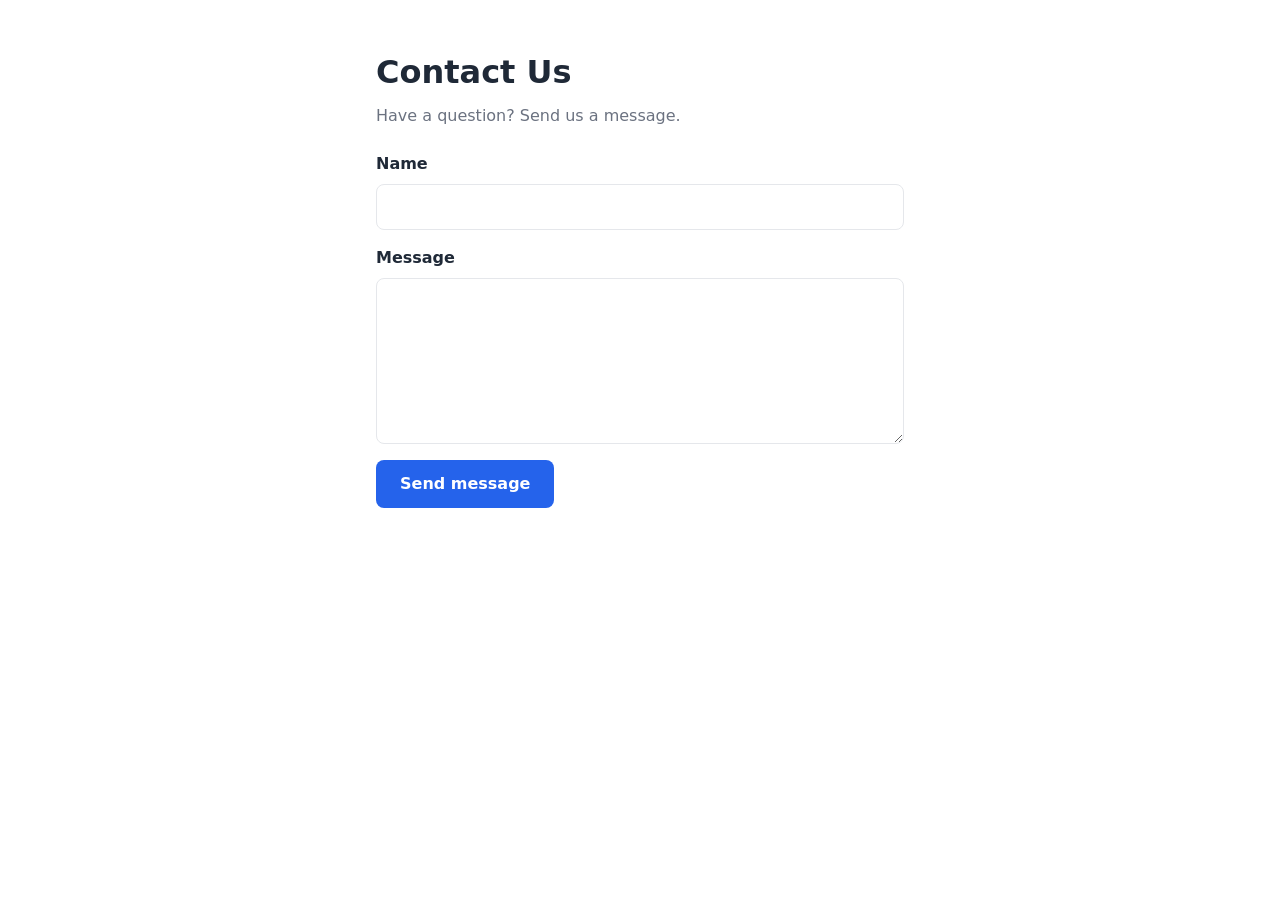
<file: contact.html>
<!DOCTYPE html>
<html lang="en">
<head>
  <meta charset="UTF-8" />
  <meta name="viewport" content="width=device-width, initial-scale=1" />
  <title>Contact Us</title>
  <link rel="stylesheet" href="contact.css" />
  <script src="contact.js" defer></script>
</head>
<body>
  <main class="contact">
    <h1>Contact Us</h1>
    <p class="intro">Have a question? Send us a message.</p>

    <form id="contact-form" class="contact-form">
      <label for="contact-name">Name</label>
      <input id="contact-name" name="name" type="text" autocomplete="name" required />

      <label for="contact-message">Message</label>
      <textarea id="contact-message" name="message" rows="6" required></textarea>

      <button type="submit" class="button">Send message</button>
    </form>
  </main>

  <dialog id="thank-you-dialog" class="modal" aria-labelledby="thank-you-title">
    <h2 id="thank-you-title">Thank you!</h2>
    <p>Your message has been received.</p>
    <form method="dialog">
      <button type="submit" class="button">Close</button>
    </form>
  </dialog>
</body>
</html>
</file>
<file: contact.css>
/* Color values match the Simple Shop styles.css tokens so the pages look consistent. */
:root {
  --color-bg: #ffffff;
  --color-text: #1f2937;
  --color-muted: #6b7280;
  --color-accent: #2563eb;
  --color-accent-text: #ffffff;
  --color-border: #e5e7eb;
}

*, *::before, *::after { box-sizing: border-box; }

body {
  margin: 0;
  font-family: system-ui, -apple-system, "Segoe UI", Roboto, sans-serif;
  color: var(--color-text);
  background: var(--color-bg);
  line-height: 1.5;
}

.contact {
  max-width: 560px;
  margin: 0 auto;
  padding: 48px 16px;
}

.contact h1 {
  margin: 0 0 8px;
}

.intro {
  margin: 0 0 24px;
  color: var(--color-muted);
}

.contact-form {
  display: flex;
  flex-direction: column;
  gap: 8px;
}

.contact-form label {
  font-weight: 600;
}

.contact-form input,
.contact-form textarea {
  width: 100%;
  margin-bottom: 8px;
  padding: 10px 12px;
  border: 1px solid var(--color-border);
  border-radius: 8px;
  font: inherit;
}

.contact-form textarea {
  resize: vertical;
}

.button {
  align-self: flex-start;
  background: var(--color-accent);
  color: var(--color-accent-text);
  border: none;
  padding: 12px 24px;
  border-radius: 8px;
  font: inherit;
  font-weight: 600;
  cursor: pointer;
}

.button:hover {
  opacity: 0.9;
}

/* Thank-you modal (native <dialog>) */
.modal {
  max-width: min(400px, calc(100% - 32px));
  padding: 24px;
  border: none;
  border-radius: 12px;
  text-align: center;
}

.modal::backdrop {
  background: rgba(0, 0, 0, 0.5);
}

.modal h2 {
  margin: 0 0 8px;
}

.modal p {
  margin: 0 0 16px;
  color: var(--color-muted);
}
</file>
